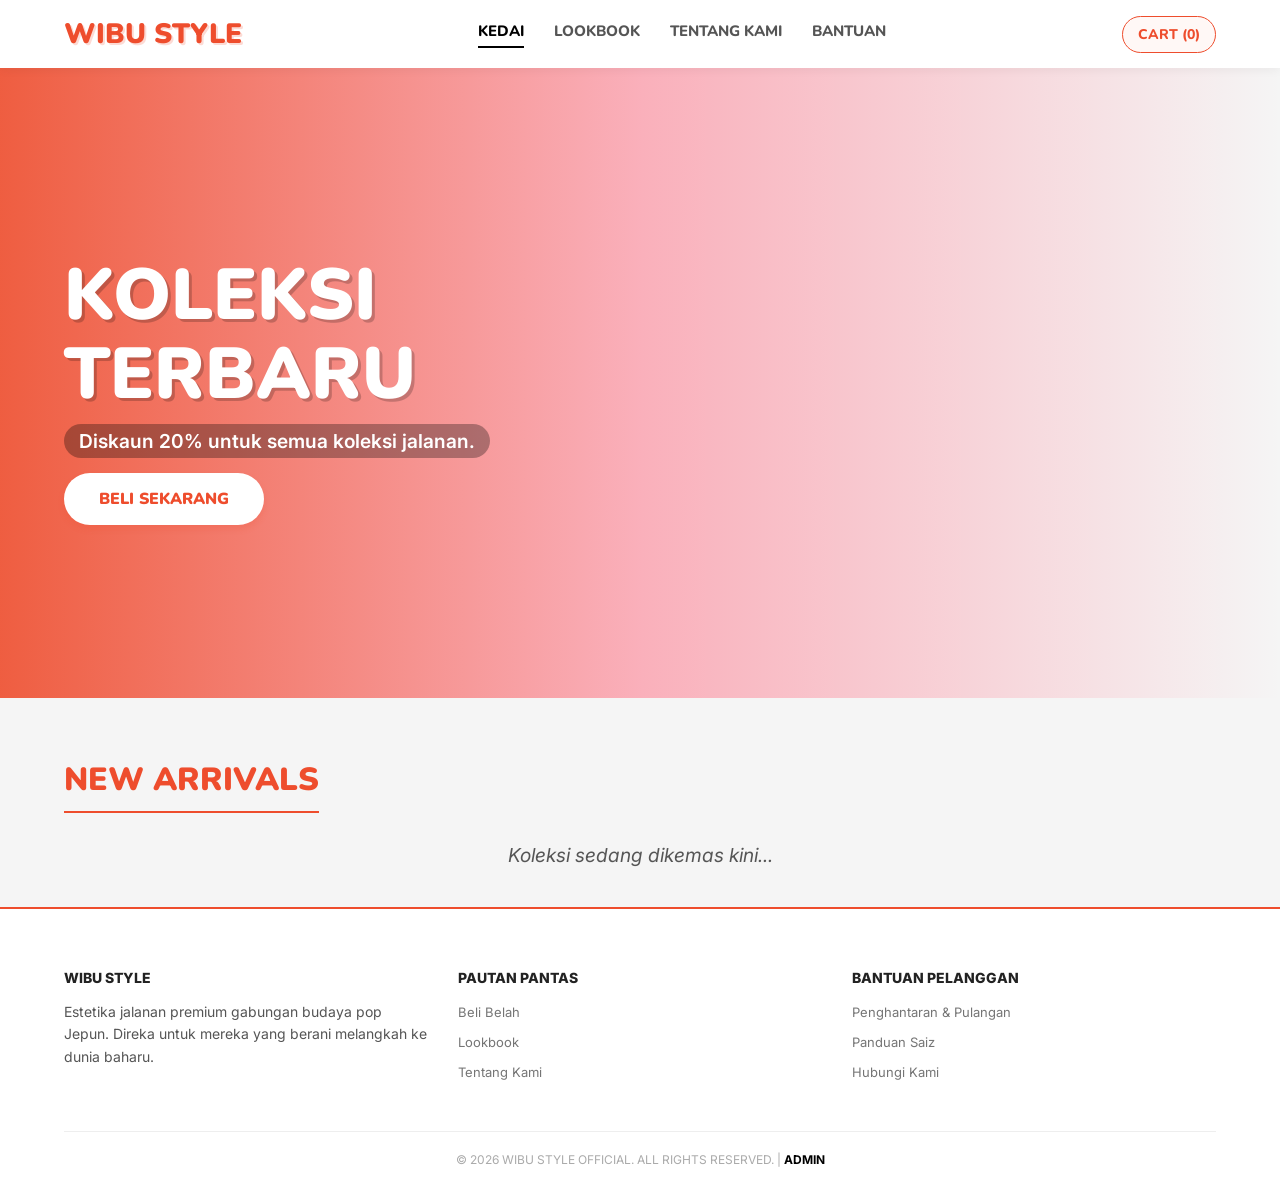
<file: index.html>
<!DOCTYPE html>
<html lang="ms">
<head>
    <meta charset="UTF-8">
    <meta name="viewport" content="width=device-width, initial-scale=1.0">
    <title>Wibu Style | Official Store</title>
    <link rel="stylesheet" href="style.css">
</head>
<body>

    <header>
        <div class="logo">WIBU STYLE</div>
        <nav class="nav-links">
            <a href="index.html" class="active" style="color: black; border-bottom: 2px solid black;">KEDAI</a>
            <a href="lookbook.html">LOOKBOOK</a>
            <a href="about.html">TENTANG KAMI</a>
            <a href="faq.html">BANTUAN</a>
        </nav>
        <div class="nav-actions">
            <button onclick="toggleCart()" class="btn-icon">CART (<span id="cart-count">0</span>)</button>
        </div>
    </header>

    <section class="hero" id="hero-section">
        <div class="hero-content">
            <h1 class="reveal-up">KOLEKSI<br>TERBARU</h1>
            <p id="promo-text" class="reveal-up">Diskaun 20% untuk semua koleksi jalanan.</p>
            <div class="reveal-up">
                <a href="#shop" class="btn-primary" style="text-decoration:none;">BELI SEKARANG</a>
            </div>
        </div>
    </section>

    <section id="shop" class="products">
        <h2 class="reveal-up">NEW ARRIVALS</h2>
        <div class="product-grid" id="product-grid">
            <!-- Baju dijana di sini oleh JavaScript -->
        </div>
    </section>

    <!-- Modal Troli Laci -->
    <div id="cart-modal" class="modal">
        <div class="modal-content">
            <span class="close" onclick="toggleCart()">&times;</span>
            <h2 style="font-family:'Syne'; font-weight:800;">YOUR CART</h2>
            <ul id="cart-items"></ul>
            <div style="border-top: 2px solid #000; padding-top: 20px; margin-bottom: 20px;">
                <h3 style="display:flex; justify-content:space-between; font-size:1.5rem; font-weight:800;">
                    <span>TOTAL:</span> <span>RM <span id="cart-total">0.00</span></span>
                </h3>
            </div>
            <button class="btn-primary" onclick="checkoutWhatsApp()">CHECKOUT VIA WHATSAPP</button>
        </div>
    </div>

    <footer>
        <div class="footer-grid">
            <div class="footer-col reveal-up">
                <h4>WIBU STYLE</h4>
                <p style="color:#555; font-size:14px; line-height:1.6;">Estetika jalanan premium gabungan budaya pop Jepun. Direka untuk mereka yang berani melangkah ke dunia baharu.</p>
            </div>
            <div class="footer-col reveal-up">
                <h4>PAUTAN PANTAS</h4>
                <ul>
                    <li><a href="index.html">Beli Belah</a></li>
                    <li><a href="lookbook.html">Lookbook</a></li>
                    <li><a href="about.html">Tentang Kami</a></li>
                </ul>
            </div>
            <div class="footer-col reveal-up">
                <h4>BANTUAN PELANGGAN</h4>
                <ul>
                    <li><a href="faq.html">Penghantaran & Pulangan</a></li>
                    <li><a href="faq.html">Panduan Saiz</a></li>
                    <li><a href="faq.html">Hubungi Kami</a></li>
                </ul>
            </div>
        </div>
        <div class="footer-bottom">
            &copy; 2026 WIBU STYLE OFFICIAL. ALL RIGHTS RESERVED. | <a href="admin.html" style="color:#000; text-decoration:none; font-weight:bold;">ADMIN</a>
        </div>
    </footer>

    <!-- Tapak Toast Notification -->
    <div id="toast-box"></div>

    <script src="script.js"></script>
</body>
</html>
</file>
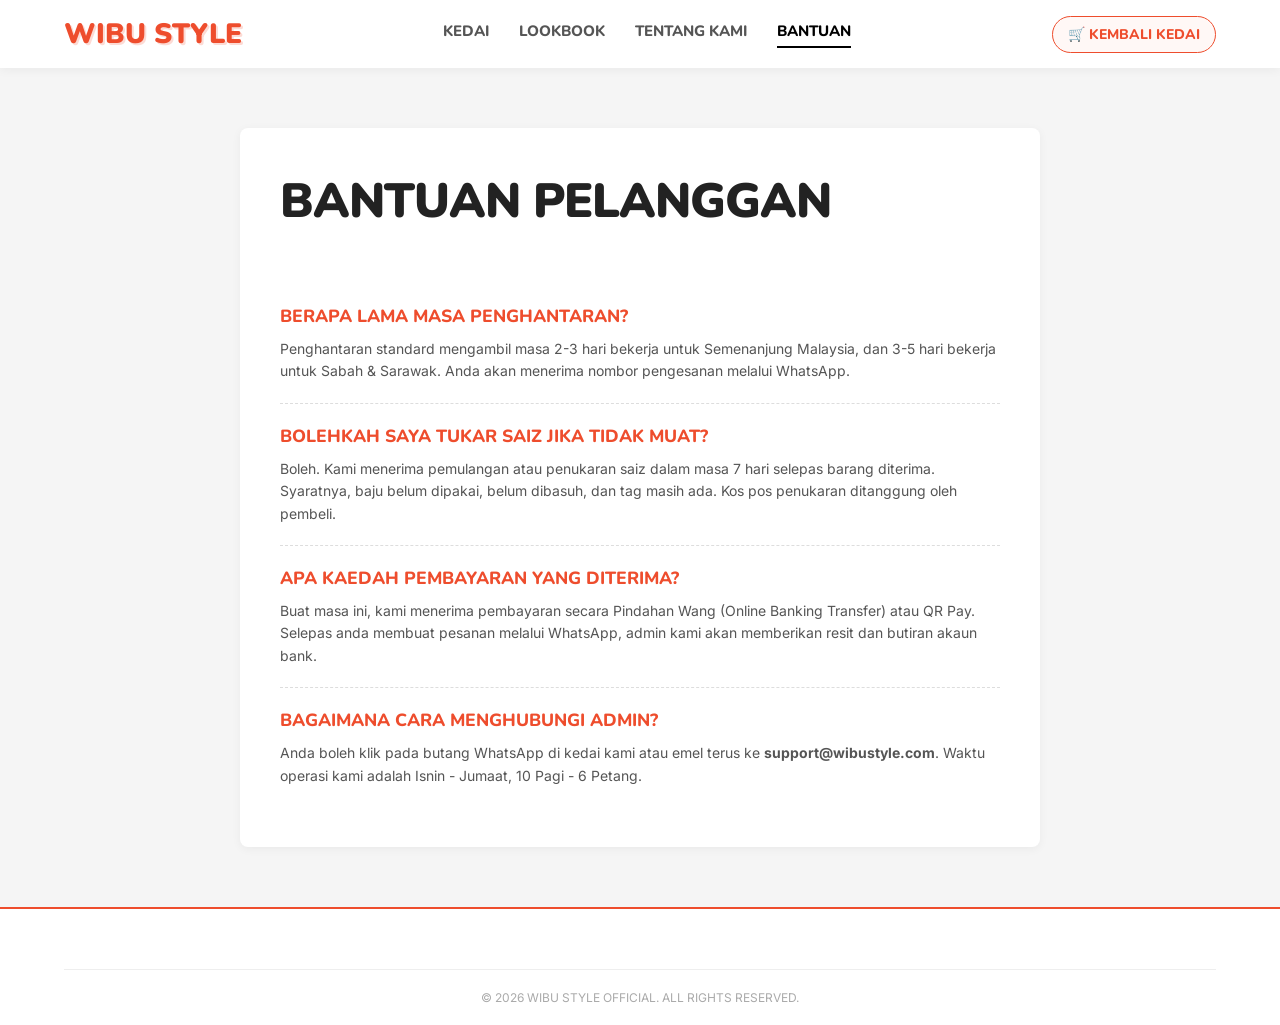
<file: faq.html>
<!DOCTYPE html>
<html lang="ms">
<head>
    <meta charset="UTF-8">
    <meta name="viewport" content="width=device-width, initial-scale=1.0">
    <title>Wibu Style | Bantuan & Polisi</title>
    <link rel="stylesheet" href="style.css">
</head>
<body>

    <header>
        <div class="logo">WIBU STYLE</div>
        <nav class="nav-links">
            <a href="index.html">KEDAI</a>
            <a href="lookbook.html">LOOKBOOK</a>
            <a href="about.html">TENTANG KAMI</a>
            <a href="faq.html" class="active" style="color: black; border-bottom: 2px solid black;">BANTUAN</a>
        </nav>
        <div class="nav-actions">
            <button onclick="window.location.href='index.html'" class="btn-icon">🛒 KEMBALI KEDAI</button>
        </div>
    </header>

    <div class="faq-container">
        <h1 style="font-size: 3rem; margin-bottom: 50px; font-weight: 900; letter-spacing: -1px;">BANTUAN PELANGGAN</h1>
        
        <div class="faq-item">
            <h3>BERAPA LAMA MASA PENGHANTARAN?</h3>
            <p>Penghantaran standard mengambil masa 2-3 hari bekerja untuk Semenanjung Malaysia, dan 3-5 hari bekerja untuk Sabah & Sarawak. Anda akan menerima nombor pengesanan melalui WhatsApp.</p>
        </div>

        <div class="faq-item">
            <h3>BOLEHKAH SAYA TUKAR SAIZ JIKA TIDAK MUAT?</h3>
            <p>Boleh. Kami menerima pemulangan atau penukaran saiz dalam masa 7 hari selepas barang diterima. Syaratnya, baju belum dipakai, belum dibasuh, dan tag masih ada. Kos pos penukaran ditanggung oleh pembeli.</p>
        </div>

        <div class="faq-item">
            <h3>APA KAEDAH PEMBAYARAN YANG DITERIMA?</h3>
            <p>Buat masa ini, kami menerima pembayaran secara Pindahan Wang (Online Banking Transfer) atau QR Pay. Selepas anda membuat pesanan melalui WhatsApp, admin kami akan memberikan resit dan butiran akaun bank.</p>
        </div>

        <div class="faq-item" style="border:none;">
            <h3>BAGAIMANA CARA MENGHUBUNGI ADMIN?</h3>
            <p>Anda boleh klik pada butang WhatsApp di kedai kami atau emel terus ke <strong>support@wibustyle.com</strong>. Waktu operasi kami adalah Isnin - Jumaat, 10 Pagi - 6 Petang.</p>
        </div>
    </div>

    <footer>
        <div class="footer-bottom">
            &copy; 2026 WIBU STYLE OFFICIAL. ALL RIGHTS RESERVED.
        </div>
    </footer>

</body>
<!-- Sistem Notifikasi Moden -->
    <div id="toast-box"></div>
</html>
</file>
<file: style.css>
/* =======================================================
   FONTS: NUNITO (Gaya Anime/Kawaii) + INTER (Shopee Clean)
======================================================= */
@import url('https://fonts.googleapis.com/css2?family=Nunito:wght@600;800;900&family=Inter:wght@400;500;700&display=swap');

/* =======================================================
   TETAPAN ASAS & WARNA (Shopee Vibe)
======================================================= */
:root {
    --shopee-orange: #ee4d2d;
    --shopee-hover: #f05d40;
    --bg-gray: #f5f5f5;
    --card-white: #ffffff;
    --text-dark: #222222;
    --anime-pink: #ff6b81; /* Sentuhan Anime */
}

* { margin: 0; padding: 0; box-sizing: border-box; }

body {
    font-family: 'Inter', sans-serif;
    background-color: var(--bg-gray); /* Latar kelabu cerah ala Shopee */
    color: var(--text-dark);
    overflow-x: hidden;
    scroll-behavior: smooth;
    -webkit-font-smoothing: antialiased;
}

h1, h2, h3 { font-family: 'Nunito', sans-serif; text-transform: uppercase; }

/* Scrollbar comel */
::-webkit-scrollbar { width: 8px; }
::-webkit-scrollbar-track { background: #e0e0e0; }
::-webkit-scrollbar-thumb { background: var(--shopee-orange); border-radius: 10px; }

/* =======================================================
   ANIMASI SKROL "BIKE BEAR" (KEKAL ULTRA-SMOOTH)
======================================================= */
.reveal-up {
    opacity: 0;
    transform: translateY(80px);
    transition: opacity 1.2s cubic-bezier(0.16, 1, 0.3, 1), 
                transform 1.2s cubic-bezier(0.16, 1, 0.3, 1);
    will-change: opacity, transform;
}
.reveal-up.is-visible {
    opacity: 1;
    transform: translateY(0);
}

/* =======================================================
   HEADER (Shopee White Style)
======================================================= */
header {
    display: flex; justify-content: space-between; align-items: center;
    background-color: var(--card-white); padding: 15px 5%; position: sticky; top: 0; z-index: 1000;
    box-shadow: 0 2px 10px rgba(0,0,0,0.05);
}
.logo { 
    font-family: 'Nunito', sans-serif; font-size: 28px; font-weight: 900; 
    color: var(--shopee-orange); cursor: pointer; transition: 0.3s; 
    text-shadow: 2px 2px 0px rgba(238, 77, 45, 0.2); /* Anime Text Effect */
}
.logo:hover { transform: scale(1.05) rotate(-2deg); }

.nav-links { display: flex; gap: 30px; font-family: 'Nunito', sans-serif; font-size: 15px; font-weight: 800; }
.nav-links a { text-decoration: none; color: #555; transition: 0.3s ease; }
.nav-links a:hover { color: var(--shopee-orange); }
.nav-links a.active { color: var(--shopee-orange); border-bottom: 3px solid var(--shopee-orange); padding-bottom: 5px; }

.btn-icon { 
    background: #fff8f6; color: var(--shopee-orange); font-size: 14px; border: 1px solid var(--shopee-orange);
    padding: 8px 15px; border-radius: 20px; font-weight: 800; cursor: pointer; font-family: 'Nunito', sans-serif; transition: 0.3s; 
}
.btn-icon:hover { background: var(--shopee-orange); color: #fff; transform: translateY(-2px); box-shadow: 0 5px 15px rgba(238, 77, 45, 0.3); }

/* =======================================================
   HERO BANNER (Anime x Marketplace Vibe)
======================================================= */
.hero {
    height: 70vh; background-size: cover !important; background-position: center top !important; 
    display: flex; align-items: center; justify-content: flex-start; position: relative; margin-bottom: 20px;
}
.hero::after { 
    content: ''; position: absolute; top: 0; left: 0; width: 100%; height: 100%; 
    background: linear-gradient(to right, rgba(238,77,45,0.9) 0%, rgba(255,107,129,0.5) 50%, transparent 100%); 
}

.hero-content { position: relative; z-index: 1; color: #ffffff; padding: 0 5%; max-width: 600px; }
.hero-content h1 { font-size: 4.5rem; font-weight: 900; line-height: 1.1; margin-bottom: 10px; text-shadow: 3px 3px 0px rgba(0,0,0,0.2); }
.hero-content p { font-size: 1.2rem; font-weight: 600; margin-bottom: 30px; background: rgba(0,0,0,0.3); padding: 5px 15px; display: inline-block; border-radius: 20px; }

/* =======================================================
   BUTANG (Bouncy Gamified)
======================================================= */
.btn-primary { 
    background: var(--shopee-orange); color: #ffffff; border: none; border-radius: 4px;
    padding: 12px 20px; font-size: 14px; font-family: 'Inter', sans-serif; font-weight: 700; 
    cursor: pointer; transition: all 0.3s cubic-bezier(0.68, -0.55, 0.265, 1.55); /* Bouncy effect */
    width: 100%; box-shadow: 0 4px 6px rgba(238,77,45,0.2);
}
.btn-primary:hover { background: var(--shopee-hover); transform: translateY(-3px) scale(1.02); box-shadow: 0 8px 15px rgba(238,77,45,0.4); }

.hero-content .btn-primary { background: #fff; color: var(--shopee-orange); width: auto; font-size: 16px; padding: 15px 35px; border-radius: 30px; font-family: 'Nunito', sans-serif; font-weight: 900; }
.hero-content .btn-primary:hover { background: #ffeae6; }

.btn-secondary { background: #fff; color: var(--text-dark); border: 1px solid #ccc; padding: 12px 20px; border-radius: 4px; cursor: pointer; transition: 0.3s; font-weight: bold; width: 100%; }
.btn-secondary:hover { background: #f9f9f9; border-color: var(--shopee-orange); color: var(--shopee-orange); }
.btn-danger { background: #fff; color: #ff3333; border: 1px solid #ff3333; border-radius: 4px; padding: 10px 15px; cursor: pointer; transition: 0.3s; font-weight: bold; }
.btn-danger:hover { background: #ff3333; color: #fff; }

/* =======================================================
   KEDAI (Gaya Kad Shopee Penuh Diskaun)
======================================================= */
.products { padding: 40px 5%; max-width: 1300px; margin: auto; }
.products h2 { font-size: 2rem; font-weight: 900; margin-bottom: 30px; text-align: left; color: var(--shopee-orange); border-bottom: 2px solid var(--shopee-orange); padding-bottom: 10px; display: inline-block; }

.product-grid { display: grid; grid-template-columns: repeat(auto-fit, minmax(240px, 1fr)); gap: 15px; }

.product-card { 
    background: var(--card-white); text-align: left; position: relative; 
    border-radius: 4px; overflow: hidden;
    box-shadow: 0 1px 3px rgba(0,0,0,0.1); transition: 0.3s;
    display: flex; flex-direction: column;
}
.product-card:hover { transform: translateY(-4px); box-shadow: 0 5px 15px rgba(0,0,0,0.15); border: 1px solid var(--shopee-orange); }

.img-container { position: relative; overflow: hidden; background: #fff; padding-top: 100%; /* Petak sama sisi 1:1 macam Shopee */ }
.img-container img { position: absolute; top: 0; left: 0; width: 100%; height: 100%; object-fit: cover; transition: 0.5s ease; }
.product-card:hover img { transform: scale(1.03); }

/* Detail Baju Shopee Style */
.card-details { padding: 12px; flex-grow: 1; display: flex; flex-direction: column; }
.card-details h3 { 
    font-size: 14px; font-weight: 500; color: #222; font-family: 'Inter', sans-serif; text-transform: none;
    line-height: 1.3; height: 36px; overflow: hidden; text-overflow: ellipsis; display: -webkit-box; -webkit-line-clamp: 2; -webkit-box-orient: vertical; margin-bottom: 8px;
}
.price-row { display: flex; justify-content: space-between; align-items: center; margin-bottom: 8px; }
.price-row p { color: var(--shopee-orange); font-weight: 700; font-size: 1.2rem; }
.price-row span { font-size: 11px; color: #757575; }
.rating-row { display: flex; align-items: center; font-size: 10px; color: #ffce3d; margin-bottom: 12px; }

/* Select Saiz Cute */
.product-card select { 
    width: 100%; padding: 10px; margin-bottom: 15px; border: 1px solid #e0e0e0; border-radius: 4px; font-family: 'Inter', sans-serif; font-size: 13px; outline: none; background: #fdfdfd; cursor: pointer; transition: 0.3s; margin-top: auto;
}
.product-card select:focus { border-color: var(--shopee-orange); }

/* =======================================================
   BADGES (Lencana Shopee & Anime)
======================================================= */
.badge-mall { background: #d0011b; color: #fff; font-size: 10px; font-weight: bold; padding: 2px 4px; border-radius: 2px; margin-right: 5px; vertical-align: middle; }
.badge-discount { position: absolute; top: 0; right: 0; background: #ffd12a; color: var(--shopee-orange); font-size: 12px; font-weight: 900; padding: 4px 8px; z-index: 10; font-family: 'Nunito'; }
.badge-shocking { position: absolute; top: 0; left: 0; background: var(--shopee-orange); color: #fff; font-size: 11px; font-weight: 700; padding: 4px 8px; border-bottom-right-radius: 10px; z-index: 10; font-family: 'Nunito'; letter-spacing: 1px;}

/* =======================================================
   LOOKBOOK & FAQ (Kawaii UI)
======================================================= */
.lookbook-header { text-align: center; padding: 60px 5% 20px; }
.lookbook-header h1 { font-size: 3rem; font-weight: 900; color: var(--shopee-orange); }
.lookbook-grid { display: grid; grid-template-columns: repeat(2, 1fr); gap: 15px; padding: 0 5% 60px; max-width: 1000px; margin: auto; }
.lookbook-item { overflow: hidden; border-radius: 12px; box-shadow: 0 5px 15px rgba(0,0,0,0.08); }
.lookbook-item img { width: 100%; height: 100%; object-fit: cover; aspect-ratio: 1/1; transition: 0.5s ease; }
.lookbook-item:hover img { transform: scale(1.05); }

.faq-container { max-width: 800px; margin: 60px auto; padding: 0 5%; min-height: 60vh; background: #fff; padding: 40px; border-radius: 8px; box-shadow: 0 2px 10px rgba(0,0,0,0.05); }
.faq-item { border-bottom: 1px dashed #ddd; padding: 20px 0; }
.faq-item h3 { font-size: 1.1rem; margin-bottom: 10px; font-weight: 800; color: var(--shopee-orange); }
.faq-item p { color: #555; font-size: 14px; line-height: 1.6; }

/* =======================================================
   TROLI LACI
======================================================= */
.modal { display: none; position: fixed; top: 0; left: 0; width: 100%; height: 100%; background-color: rgba(0, 0, 0, 0.6); z-index: 2000; }
.modal-content { background-color: #ffffff; margin: 0; padding: 30px; width: 100%; max-width: 400px; height: 100vh; position: absolute; right: 0; top: 0; animation: slideInRight 0.4s ease; display: flex; flex-direction: column; }
@keyframes slideInRight { from { transform: translateX(100%); } to { transform: translateX(0); } }
.close { position: absolute; top: 20px; right: 25px; font-size: 35px; cursor: pointer; color: #888; transition: 0.3s; line-height: 1; }
.close:hover { color: var(--shopee-orange); }
#cart-items { list-style: none; margin: 30px 0 20px; flex-grow: 1; overflow-y: auto; }
#cart-items li { border-bottom: 1px solid #f0f0f0; padding-bottom: 15px; margin-bottom: 15px; font-size: 14px; }

/* =======================================================
   TOAST NOTIFICATION (Gaya Success Shopee)
======================================================= */
#toast-box { position: fixed; top: 80px; left: 50%; transform: translateX(-50%); display: flex; flex-direction: column; align-items: center; z-index: 9999; pointer-events: none; }
.toast { width: auto; min-width: 280px; background: rgba(0, 0, 0, 0.8); color: #ffffff; font-weight: 500; font-size: 14px; padding: 15px 25px; margin-top: 10px; border-radius: 30px; text-align: center; display: flex; justify-content: center; align-items: center; gap: 10px; animation: toastPop 0.4s cubic-bezier(0.68, -0.55, 0.265, 1.55) forwards, toastFadeOut 0.4s ease 2.5s forwards; }
@keyframes toastPop { 0% { transform: scale(0.8); opacity: 0; } 100% { transform: scale(1); opacity: 1; } }
@keyframes toastFadeOut { 0% { transform: scale(1); opacity: 1; } 100% { transform: scale(0.8); opacity: 0; } }

/* =======================================================
   FOOTER
======================================================= */
footer { background-color: #fff; color: #333; padding: 60px 5% 20px; border-top: 2px solid var(--shopee-orange); }
.footer-grid { display: grid; grid-template-columns: repeat(auto-fit, minmax(200px, 1fr)); gap: 30px; max-width: 1200px; margin: auto; margin-bottom: 40px; }
.footer-col h4 { font-size: 14px; font-weight: 800; margin-bottom: 15px; color: #222; }
.footer-col ul { list-style: none; }
.footer-col ul li { margin-bottom: 10px; }
.footer-col ul li a { color: #757575; text-decoration: none; font-size: 13px; transition: 0.3s; }
.footer-col ul li a:hover { color: var(--shopee-orange); }
.footer-bottom { text-align: center; border-top: 1px solid #eee; padding-top: 20px; font-size: 12px; color: #aaa; }

/* =======================================================
   ADMIN PANEL
======================================================= */
.admin-container { max-width: 600px; margin: 50px auto; padding: 20px; }
.admin-box { background: #ffffff; padding: 30px; border-radius: 8px; margin-bottom: 25px; box-shadow: 0 2px 10px rgba(0,0,0,0.05); border: 1px solid #eee; }
.admin-box h3 { font-size: 1rem; border-bottom: 1px dashed #ddd; padding-bottom: 10px; color: var(--shopee-orange); margin-bottom: 15px; }
.admin-box input { width: 100%; padding: 12px; margin-bottom: 15px; border: 1px solid #ccc; border-radius: 4px; outline: none; font-family: 'Inter', sans-serif; font-size: 14px; }
.admin-box input:focus { border-color: var(--shopee-orange); }

/* =======================================================
   RESPONSIVE MOBILE
======================================================= */
@media (max-width: 768px) {
    header { padding: 12px 5%; }
    .logo { font-size: 20px; }
    .nav-links { display: none; /* Sembunyi nav kat mobile supaya tak semak */ }
    .hero { height: 50vh; }
    .hero-content h1 { font-size: 2.5rem; }
    .products { padding: 20px 3%; }
    .product-grid { grid-template-columns: repeat(2, 1fr); gap: 10px; } /* 2 Kolum kat fon macam Shopee! */
    .card-details h3 { font-size: 12px; height: 30px; }
    .price-row p { font-size: 1rem; }
    .badge-discount { font-size: 10px; padding: 2px 5px; }
    .lookbook-grid { grid-template-columns: 1fr; }
}
</file>
